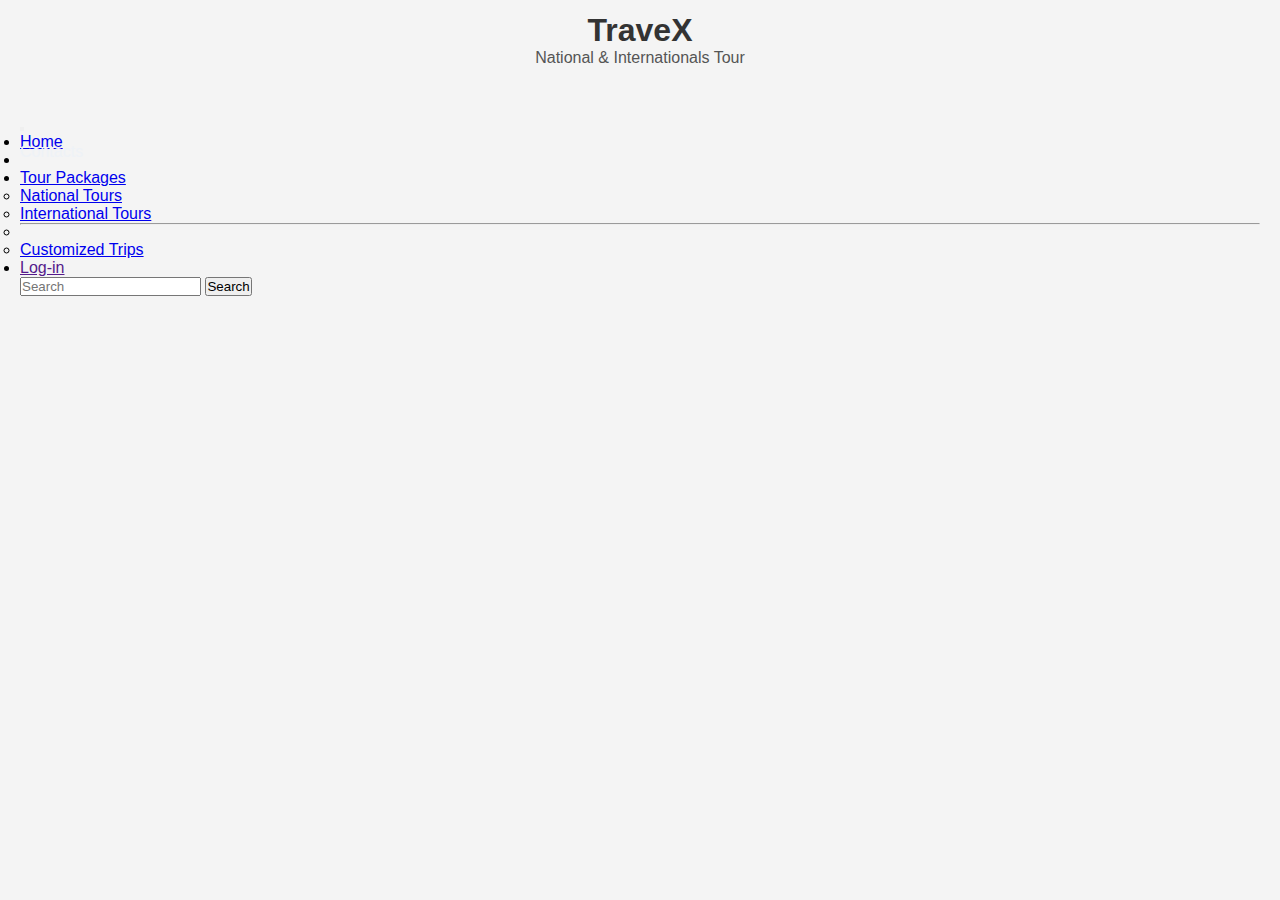
<file: index.html>
<!DOCTYPE html>
<html lang="en">
  <head>
    <meta charset="utf-8" />
    <meta name="viewport" content="width=device-width, initial-scale=1" />
    <title>TraveX.</title>
    <link rel="stylesheet" href="style.css" />
    <link
      href="https://cdn.jsdelivr.net/npm/bootstrap@5.3.5/dist/css/bootstrap.min.css"
      rel="stylesheet"
      integrity="sha384-SgOJa3DmI69IUzQ2PVdRZhwQ+dy64/BUtbMJw1MZ8t5HZApcHrRKUc4W0kG879m7"
      crossorigin="anonymous"
    />
  </head>
  <body>
    <!-- NAVBAR -->
    <div class="Navbar">
      <nav class="navbar navbar-expand-lg bg-dark">
        <div class="container-fluid">
          <a class="navbar-brand text-light" href="#">
            <div class="nav-button1">
              <a href="index.html" class="Nav-Links">
                <h1>TraveX</h1>
                <p class="text-light ">National & Internationals Tour</p>
              </a>
            </div>
          </a>
          <button
            class="navbar-toggler"
            type="button"
            data-bs-toggle="collapse"
            data-bs-target="#navbarSupportedContent"
            aria-controls="navbarSupportedContent"
            aria-expanded="false"
            aria-label="Toggle navigation"
          >
            <span class="navbar-toggler-icon"></span>
          </button>
          <div class="collapse navbar-collapse" id="navbarSupportedContent">
            <ul class="navbar-nav me-auto mb-2 mb-lg-0">
              <li class="nav-item">
                <a
                  class="nav-link active text-light"
                  aria-current="page"
                  href="index.html"
                  >Home</a
                >
                <li class="nav-item">
                  <a class="nav-link disabled text-light" aria-disabled="true">
                    <a href="contact.html" class="Nav-Links"> Contacts </a>
                  </a>
                </li>
              
              <li class="nav-item dropdown nav-buttons">
                <a
                  class="nav-link dropdown-toggle text-light"
                  href="#"
                  role="button"
                  data-bs-toggle="dropdown"
                  aria-expanded="false"
                >
                  Tour Packages
                </a>
                <ul class="dropdown-menu">
                  <li><a class="dropdown-item" href="TravexNational.html">National Tours</a></li>
                  <li><a class="dropdown-item" href="#">International Tours</a></li>
                  <li><hr class="dropdown-divider" /></li>
                  <li>
                    <a class="dropdown-item" href="#">Customized Trips</a>
                  </li>
                </ul>
              </li>
            </li>
            <li class="nav-item">
              <a class="nav-link text-light" href="">Log-in</a>
            </li>
            </ul>
            <form class="d-flex" role="search">
              <input
                class="form-control me-2"
                type="search"
                placeholder="Search"
                aria-label="Search"
              />
              <button class="btn btn-outline-success text-light" type="submit">
                Search
              </button>
            </form>
          </div>
        </div>
      </nav>
    </div>

    <script
      src="https://cdn.jsdelivr.net/npm/bootstrap@5.3.5/dist/js/bootstrap.bundle.min.js"
      integrity="sha384-k6d4wzSIapyDyv1kpU366/PK5hCdSbCRGRCMv+eplOQJWyd1fbcAu9OCUj5zNLiq"
      crossorigin="anonymous"
    ></script>
  </body>
</html>
</file>
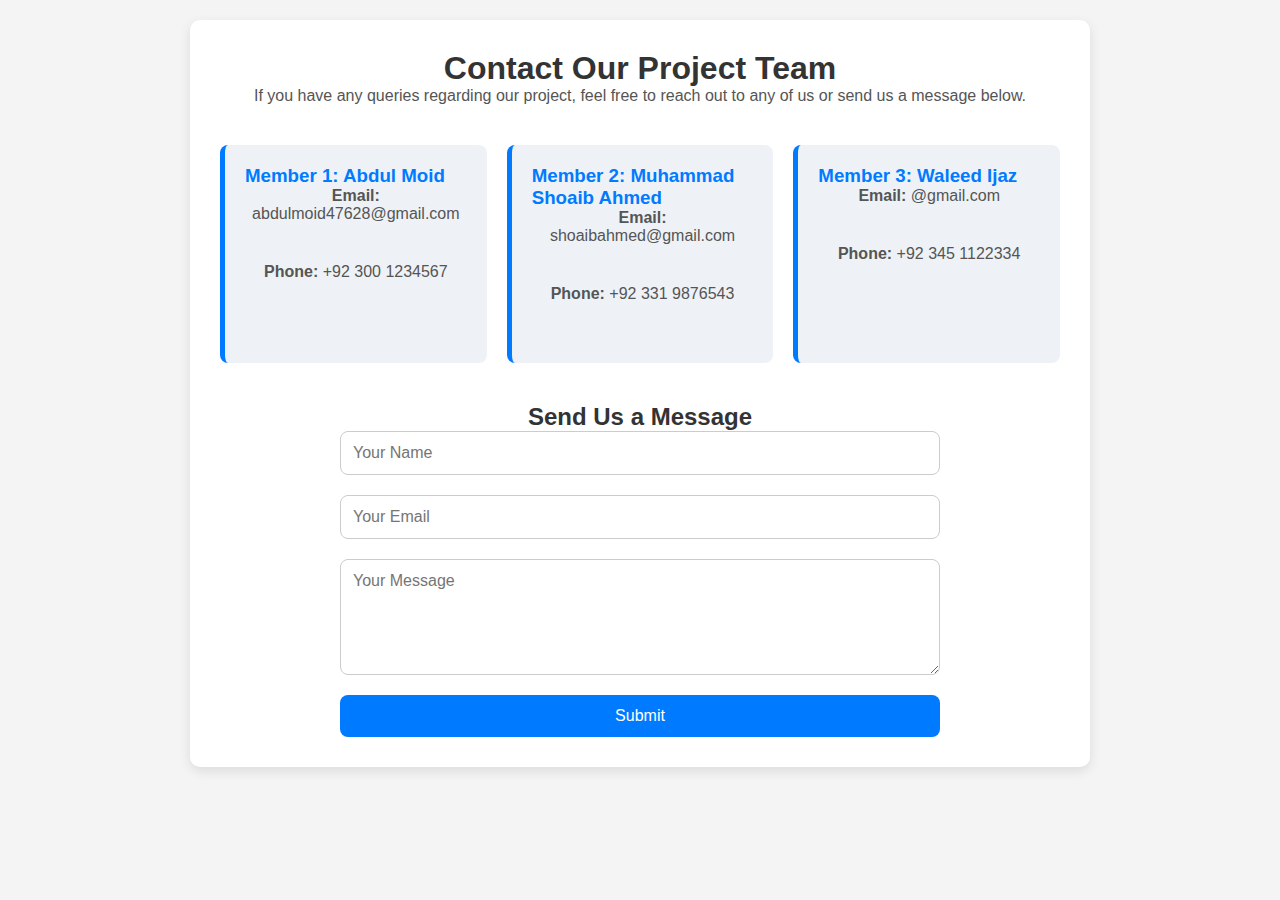
<file: contact.html>
<!DOCTYPE html>
<html lang="en">
<head>
  <meta charset="UTF-8">
  <meta name="viewport" content="width=device-width, initial-scale=1">
  <title>Contact Us - University Project</title>
  <link rel="stylesheet" href="style.css">
</head>
<body>
  <div class="container">
    <h1>Contact Our Project Team</h1>
    <p>If you have any queries regarding our project, feel free to reach out to any of us or send us a message below.</p>

    <div class="team-section">
      <div class="member-card">
        <h3>Member 1: Abdul Moid</h3>
        <p><strong>Email:</strong> abdulmoid47628@gmail.com</p>
        <p><strong>Phone:</strong> +92 300 1234567</p>
      </div>
      <div class="member-card">
        <h3>Member 2: Muhammad Shoaib Ahmed</h3>
        <p><strong>Email:</strong> shoaibahmed@gmail.com</p>
        <p><strong>Phone:</strong> +92 331 9876543</p>
      </div>
      <div class="member-card">
        <h3>Member 3: Waleed Ijaz</h3>
        <p><strong>Email:</strong> @gmail.com</p>
        <p><strong>Phone:</strong> +92 345 1122334</p>
      </div>
    </div>

    <form class="contact-form">
      <h2>Send Us a Message</h2>
      <input type="text" placeholder="Your Name" required>
      <input type="email" placeholder="Your Email" required>
      <textarea placeholder="Your Message" rows="5" required></textarea>
      <button type="submit">Submit</button>
    </form>
  </div>
</body>
</html>
</file>
<file: style.css>
nav-button1 {
  display: flex;
}
* {
  box-sizing: border-box;
  margin: 0;
  padding: 0;
  font-family: sans-serif;
}

body {
  font-family: "Segoe UI", sans-serif;
  background-color: #f4f4f4;
  margin: 0;
  padding: 20px;
}

.container {
  max-width: 900px;
  margin: auto;
  background-color: #fff;
  padding: 30px;
  border-radius: 10px;
  box-shadow: 0 4px 12px rgba(0, 0, 0, 0.1);
}

h1,
h2 {
  text-align: center;
  color: #333;
}

p {
  text-align: center;
  color: #555;
  margin-bottom: 40px;
}

.team-section {
  display: flex;
  flex-wrap: wrap;
  justify-content: space-around;
  gap: 20px;
  margin-bottom: 40px;
}

.member-card {
  flex: 1 1 250px;
  background-color: #eef2f7;
  border-left: 5px solid #007bff;
  padding: 20px;
  border-radius: 8px;
  transition: transform 0.3s ease;
}

.member-card:hover {
  transform: translateY(-5px);
}

.member-card h3 {
  margin-top: 0;
  color: #007bff;
}

.contact-form {
  max-width: 600px;
  margin: auto;
  display: flex;
  flex-direction: column;
}

.contact-form input,
.contact-form textarea {
  padding: 12px;
  margin-bottom: 20px;
  border: 1px solid #ccc;
  border-radius: 8px;
  font-size: 16px;
}

.contact-form button {
  padding: 12px;
  background-color: #007bff;
  color: white;
  border: none;
  border-radius: 8px;
  font-size: 16px;
  cursor: pointer;
  transition: background-color 0.3s ease;
}

.contact-form button:hover {
  background-color: #0056b3;
}

@media screen and (max-width: 768px) {
  .team-section {
    flex-direction: column;
    align-items: center;
  }
}
.Nav-Links {
  color: #eef2f7;
  text-decoration: none;
  position: relative;
  bottom: 8px;
}
.dropdown-menu:hover
{
     background-color: rgba(155, 98, 98, 0.589);
     color: #f4f4f4;
}
body{
  min-height: 100vh;
}
</file>
